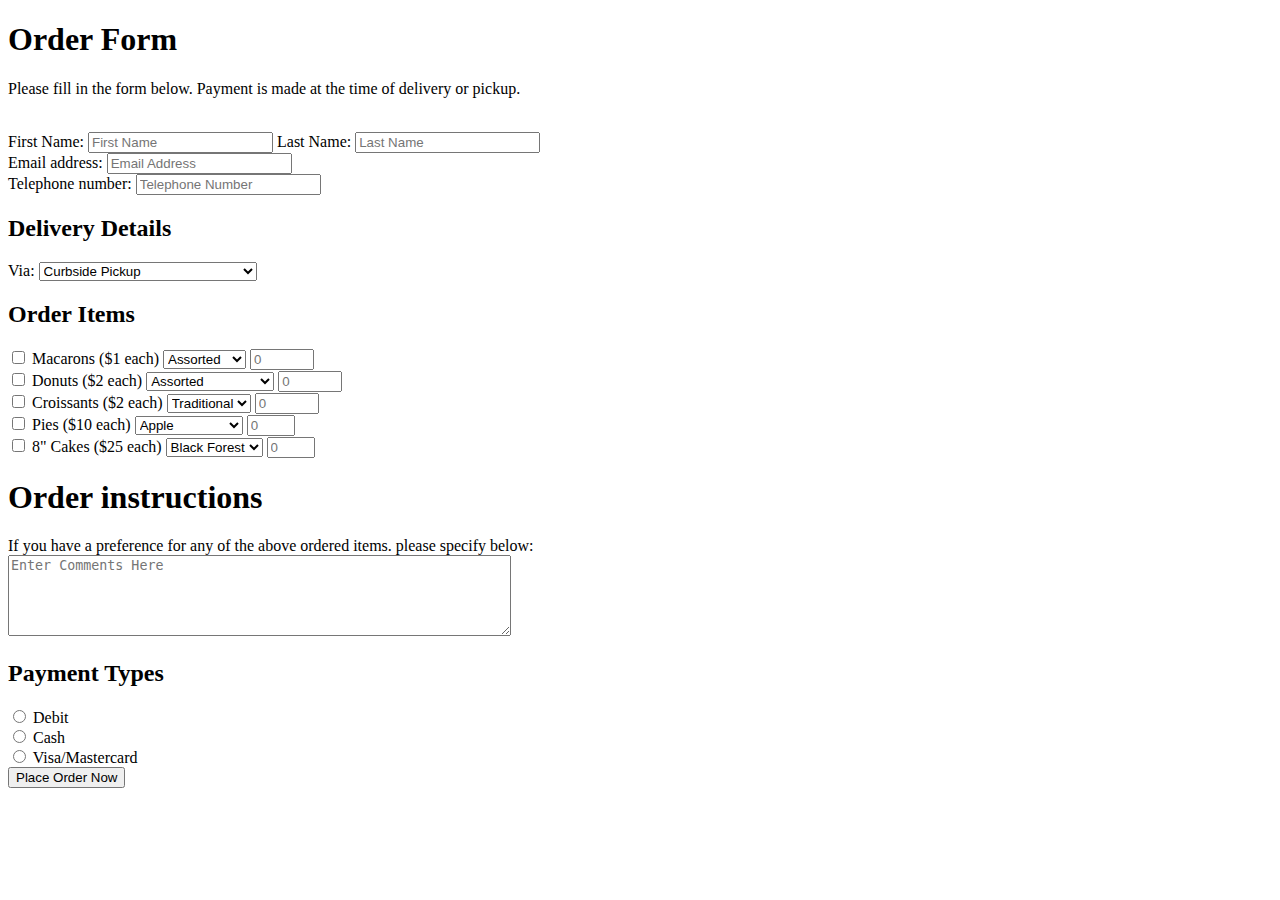
<file: ICS118LAB03/index.html>
<!DOCTYPE html>
<html lang="en">
<head>
	<meta charset="UTF-8">
	<meta content="width=width-device, initial-scale=1" name="viewport">
	<title>Customer input</title>
</head>
<body>
<div class="container">
	<article id="order-form">

		<h1>Order Form</h1>

		<p>Please fill in the form below. Payment is made at the time of delivery or pickup.</p><br>

		<!--Customer Information-->
		<form action="" id="customer_input" method="post">
			<div id="identifying_info">
				<label for="first_name">First Name:</label>
				<input id="first_name" name="First_Name" placeholder="First Name" required type="text">

				<label for="last_name">Last Name:</label>
				<input id="last_name" name="Last_Name" placeholder="Last Name" required type="text"><br>

				<label for="email">Email address:</label>
				<input id="email" name="Email_Address" placeholder="Email Address" required type="email"><br>

				<label for="phone_number">Telephone number:</label>
				<input id="phone_number" name="Telephone_Number" placeholder="Telephone Number" required type="tel">
			</div>

			<!--Delivery Details-->
			<h2>Delivery Details</h2>
			<div id="delivery_details">
				<label for="delivery_method">Via:</label>
				<select id="delivery_method" name="Delivery_Method">
					<option value="Curbside_Pickup">Curbside Pickup</option>
					<option value="Pickup_In_Store">Pickup in Store</option>
					<option value="Deliver_Via_Courier">Delivery via Courier ($25 charge)</option>
				</select>
			</div>

			<h2>Order Items</h2>
			<div id="ordered_items">

				<!--Macaron Input-->
				<input id="macaron" name="Macaron" type="checkbox">
				<label for="macaron">Macarons ($1 each) </label>
				<label for="macaron_type"></label>
				<label for="num_macaron"></label>

				<select id="macaron_type" name="macaron">
					<option value="Assorted">Assorted</option>
					<option value="Lemon">Lemon</option>
					<option value="Chocolate">Chocolate</option>
				</select>

				<input id="num_macaron" max="100" min="1" placeholder="0" type="number"><br>

				<!--Donut Input-->
				<input id="donut" name="Donut" type="checkbox">
				<label for="donut">Donuts ($2 each) </label>
				<label for="donut_type"></label>
				<label for="num_donuts"></label>

				<select id="donut_type" name="donuts_type">
					<option value="Assorted">Assorted</option>
					<option value="Chocolate dipper">Chocolate Dipped</option>
					<option value="Old Fashioned">Old Fashioned</option>
				</select>

				<input id="num_donuts" max="100" min="0" placeholder="0" type="number"><br>

				<!--Croissant Input-->
				<input id="croissant" name="Croissant" type="checkbox">

				<label for="croissant">Croissants ($2 each)</label>
				<label for="croissant_type"></label>
				<label for="num_croissant"></label>

				<select id="croissant_type" name="Croissant_Type">
					<option value="Traditional">Traditional</option>
					<option value="Raspberry">Raspberry</option>
					<option value="Chocolate">Chocolate</option>
				</select>

				<input id="num_croissant" max="100" min="0" placeholder="0" type="number"><br>

				<!--Pie Input-->
				<input id="pie" name="Pie" type="checkbox">
				<label for="pie">Pies ($10 each) </label>
				<label for="num_pie"></label>
				<label for="pie_type"></label>

				<select id="pie_type" name="pie_type">
					<option value="Apple">Apple</option>
					<option value="Boston Cream">Boston Cream</option>
					<option value="Pecan">Pecan</option>
				</select>
				<input id="num_pie" max="3" min="0" placeholder="0" type="number"><br>

				<!--Cake Input-->
				<input id="cake" name="Cake" type="checkbox">
				<label for="cake">8" Cakes ($25 each) </label>
				<label for="num_cakes"></label>
				<label for="cake_type"></label>

				<select id="cake_type" name="cake_type">
					<option value="Black Forest">Black Forest</option>
					<option value="Vanilla">Vanilla</option>
					<option value="Chocolate">Chocolate</option>
				</select>
				<input id="num_cakes" max="3" min="0" placeholder="0" type="number"><br>
			</div>

			<!--Order Instructions-->
			<div id="order_instructions">
				<h1>Order instructions</h1>
				<label for="order_instruction">If you have a preference for any of the above ordered items. please specify
					below:</label><br>
				<textarea cols="60" id="order_instruction" name="Order Instructions" placeholder="Enter Comments Here"
									rows="5"></textarea>
			</div>

			<!--Payment Information-->
			<div id="payment_information">
				<h2>Payment Types</h2>

				<input id="payment_information_debit" name="payment_information" type="radio" value="debit">
				<label for="payment_information_debit">Debit</label><br>

				<input id="payment_information_cash" name="payment_information" type="radio" value="cash">
				<label for="payment_information_cash">Cash</label><br>

				<input id="payment_information_credit" name="payment_information" type="radio" value="credit">
				<label for="payment_information_credit">Visa/Mastercard</label><br>
			</div>

			<!--Form Submit-->
			<div id="submit">
				<label for="place_order_now"></label>
				<button id="place_order_now" type="submit">Place Order Now</button>
			</div>

		</form>
	</article>
</div>
</body>
</html>
</file>
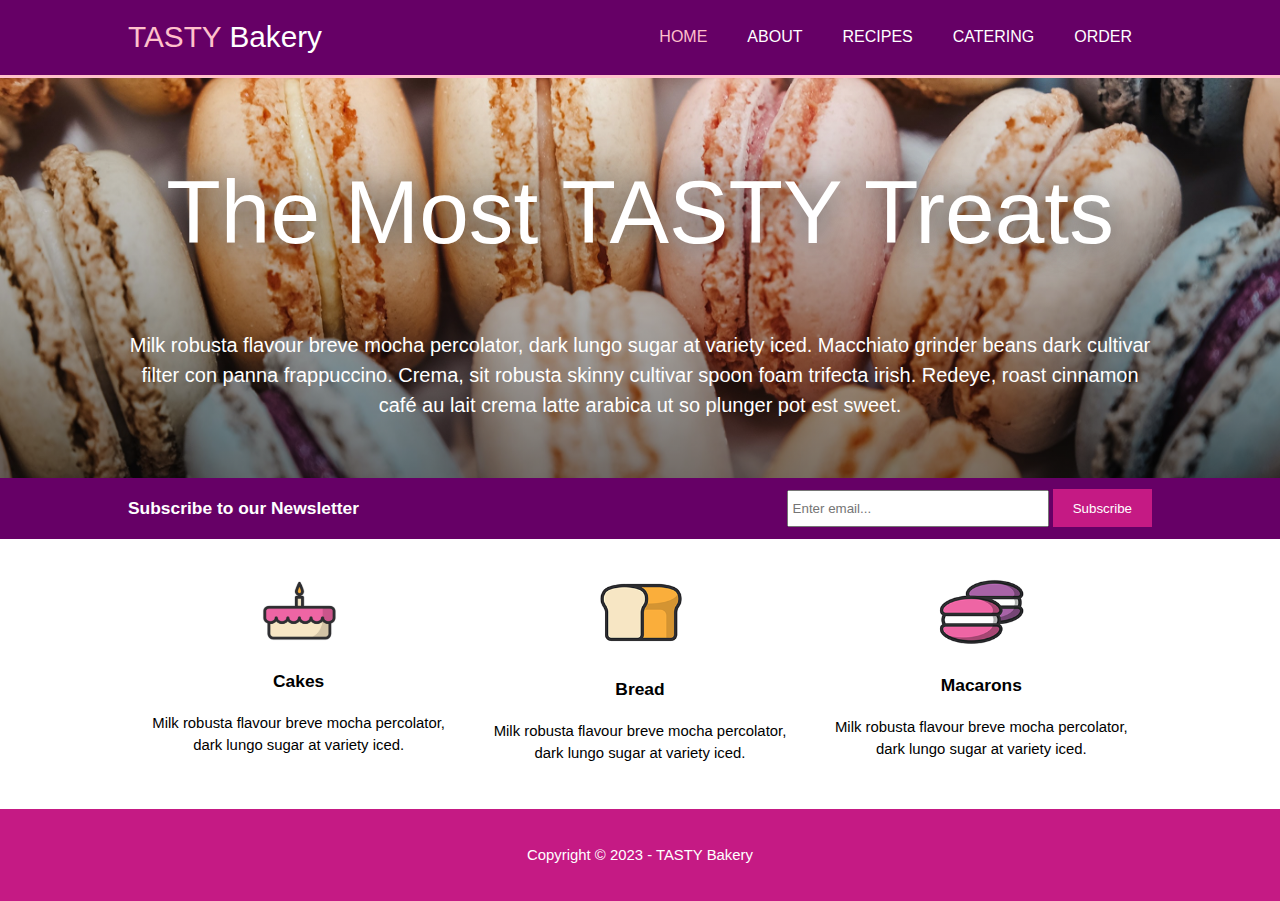
<file: ICS118LAB04/index.html>
<!DOCTYPE html>
<html lang="en">
<head>
    <meta charset="UTF-8">
    <meta name="viewport" content="width=device-width, initial-scale=1">
    <meta name="description" content="Delicious bakery nestled in the heart of Victoria, BC">
    <meta name="keywords" content="doughnuts, cakes, croissants, macarons, pies">
    <meta name="author" content="Bobby Kroeger">
    <title>Yummy Baked Goods | TASTY Bakery | Welcome</title>
    <link rel="stylesheet" href="style.css">
</head>
<body>

<header class="bg-colored">
    <div class="container">
        <div id="branding">
        <h1><span class="highlight">TASTY</span> Bakery</h1>
        </div>
        <nav>
            <ul>
                <li class="current"><a href="index.html">Home</a></li>
                <li><a href="about.html">About</a></li>
                <li><a href="recipes.html">Recipes</a></li>
                <li><a href="catering.html">Catering</a></li>
                <li><a href="order.html">Order</a></li>
            </ul>
        </nav>
    </div>
</header>

<section id="showcase">
    <div class="showcase-inner">
        <div class="container">
            <h2>The Most TASTY Treats</h2>
            <p>Milk robusta flavour breve mocha percolator, dark lungo sugar at variety iced. Macchiato grinder beans
                dark cultivar filter con panna frappuccino. Crema, sit robusta skinny cultivar spoon foam trifecta
                irish. Redeye, roast cinnamon café au lait crema latte arabica ut so plunger pot est sweet.</p>
        </div>
    </div>
</section>
<section id="newsletter" class="bg-colored">
    <div class="container">
        <h3>Subscribe to our Newsletter</h3>
        <form>
            <input type="email" name="email_address" placeholder="Enter email..." required>
            <button type="submit" name="subscribe" class="button-1">Subscribe</button>
        </form>
    </div>
</section>

<section id="boxes">
    <div class="container">
        <div class="box">
            <img src="images/cake.png" alt="Cakes">
            <h3>Cakes</h3>
            <p>Milk robusta flavour breve mocha percolator, dark lungo sugar at variety iced.</p>
        </div>

        <div class="box">
            <img src="images/bread.png" alt="Bread">
            <h3>Bread</h3>
            <p>Milk robusta flavour breve mocha percolator, dark lungo sugar at variety iced.</p>
        </div>

        <div class="box">
            <img src="images/macarons.png" alt="Macarons">
            <h3>Macarons</h3>
            <p>Milk robusta flavour breve mocha percolator, dark lungo sugar at variety iced.</p>
        </div>


    </div>
</section>
<footer>
    <div class="container">
        <p>Copyright &copy; 2023 - TASTY Bakery</p>
    </div>
</footer>

</body>
</html>
</file>
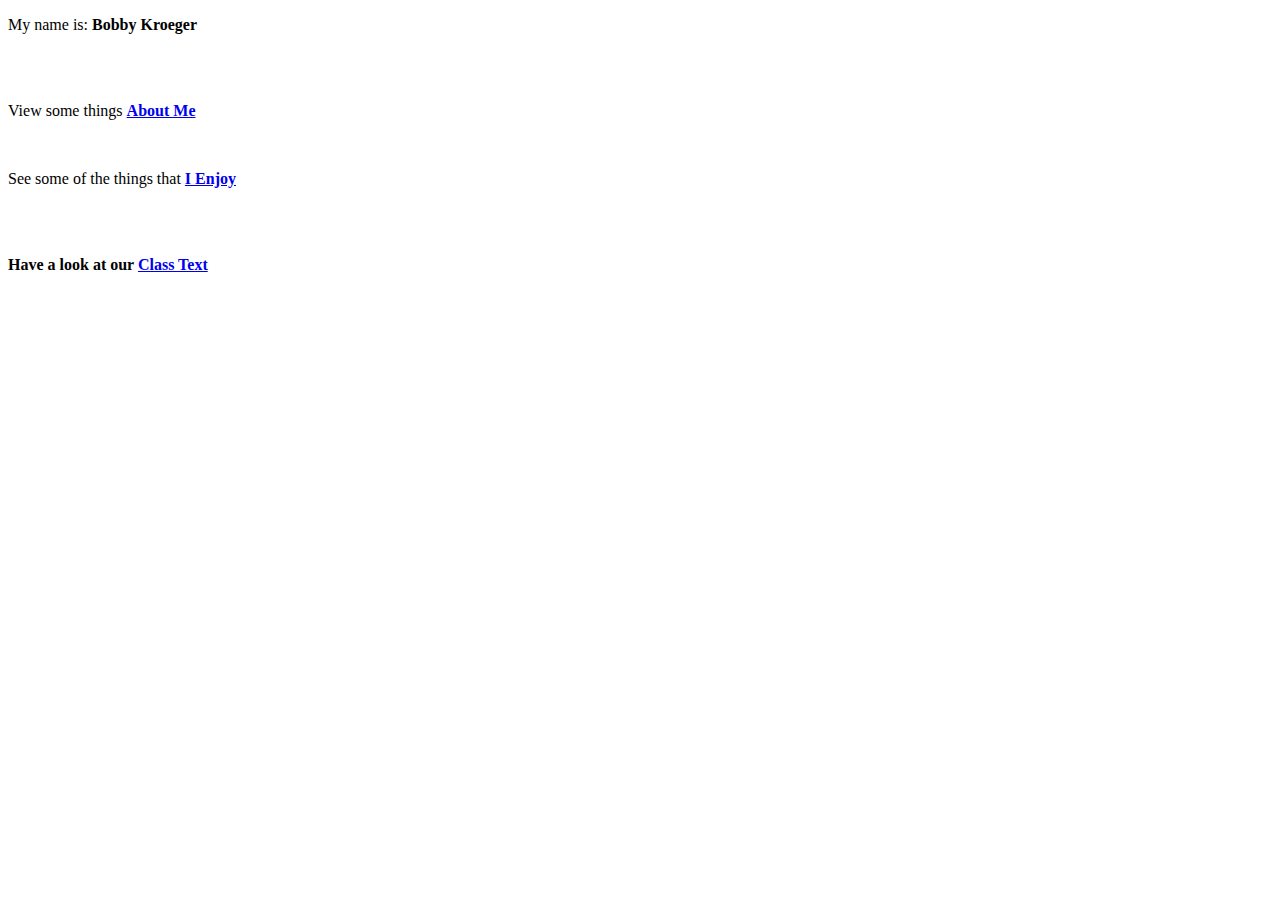
<file: ICS118LAB02/Bobby_Kroeger_Lab02/index.html>
<!DOCTYPE html>
<html lang = "en">
<head>
	<title>Bobby's Personal Page</title>
	<meta charset = "utf-8">
	<meta name = "viewport" content = "width = device-width. initial-scale = 1">
</head>
<body>
	<p>My name is: <strong>Bobby Kroeger</strong></p>
		<br><br>
	<p>View some things <strong><a href="aboutme.html">About Me</a></strong></p>
		<br>
	<p>See some of the things that <strong><a href="enjoy.html">I Enjoy</a></strong></p>
		<br><br>
	<p><strong>Have a look at our <a href="https://www.w3schools.com/">Class Text</a></strong></p>
</body>
</html>
</file>
<file: ICS118LAB04/style.css>
body {
    font-family: Arial, Helvetica, sans-serif;
    line-height: 1.5;
    font-size: 0.93rem;
    padding: 0px;
    margin: 0px;
    background-color: #ffffff;
}
.bg-colored {
    background-color: #660066;
    color: #ffffff;
}

.container {
    display:flex;
    flex-direction: row;
    align-items: center;
    justify-content: center;
    margin: auto;
    overflow: hidden;
    text-align: center;
    width: 80%
}

ul {
    margin: 0px;
    padding: 0px;
}

header {
    border-bottom: 3px solid #ffc0cb;
    padding: 15px 0;
}

header a {
    color: #ffffff;
    text-decoration: none;
    text-transform: uppercase;
    font-size: 1rem;
}
header li {
    padding: 0 20px;
}
header h1 {
    margin: 0;
    font-weight: normal;
}

header h1 .highlight,
header .current a {
    color: #ffc0cb;
}

header nav {
    margin-left: auto;
}
header nav ul {
    list-style: none;
    display: flex;
    flex-direction: row;
    justify-content: center;
    margin: 0;
    padding: 0;
}
nav a:hover {
    color: #ffc0cb
}

section#showcase {
    min-height: 400px;
    background-image: url(images/bakery-hero-image-1920.jpg);
    background-size: cover;
    background-position: center;
    text-align: center;
    color: #ffffff;
    display: flex;
    flex-direction: row;
}

section#showcase .showcase-inner {
    display: block;
    width: 100%;
    background-color: rgba(0, 0, 0, 0.5);
    background: linear-gradient(rgba(0, 0, 0, 0), rgba(0, 0, 0, 0.5));
    display: flex;
    flex-direction: row;
}

section#showcase .container {
    flex-direction: column;
}

section#showcase h2 {
    font-size: 6em;
    font-weight:normal;
    text-shadow: 0px 0px 30px #444;
    margin-bottom: 30px;
    margin-top: 30px;
}

section#showcase p {
    font-size: 1.25rem;
}
section#newsletter input {
    padding: 4px;
    height: 25px;
    width: 250px;
}

section#newsletter form {
    margin-left: auto;
}

.button-1 {
    height: 38px;
    background-color: rgb(197, 26, 132);
    border: none;
    padding: 0 20px;
    color: #ffffff;
}

section#boxes {
    margin-top: 20px;
}

section#boxes .box {
    padding: 10px;
    text-align: center;
}
section#boxes .box img {
    width: 90px;
}

footer{
    padding: 20px;
    margin-top: 20px;
    color: #ffffff;
    text-align: center;
    background-color: rgb(197, 26, 132);
}
</file>
